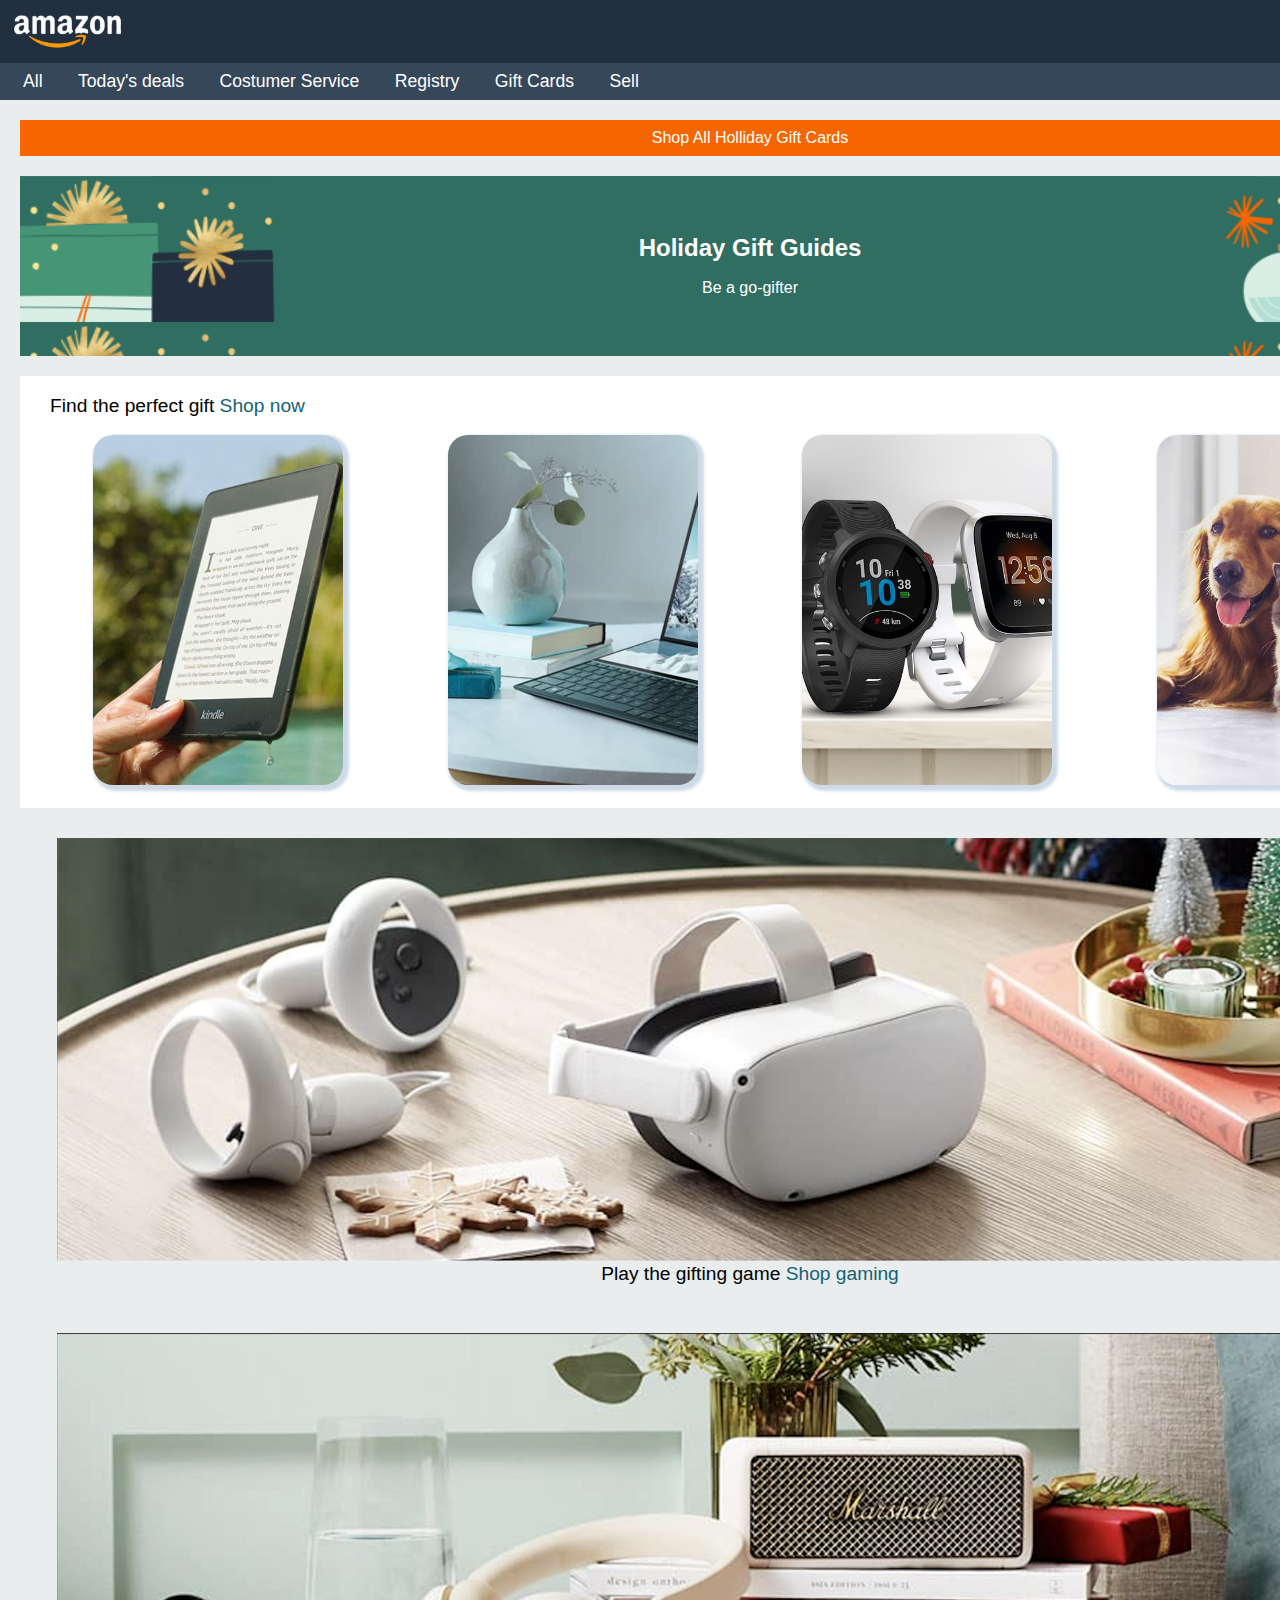
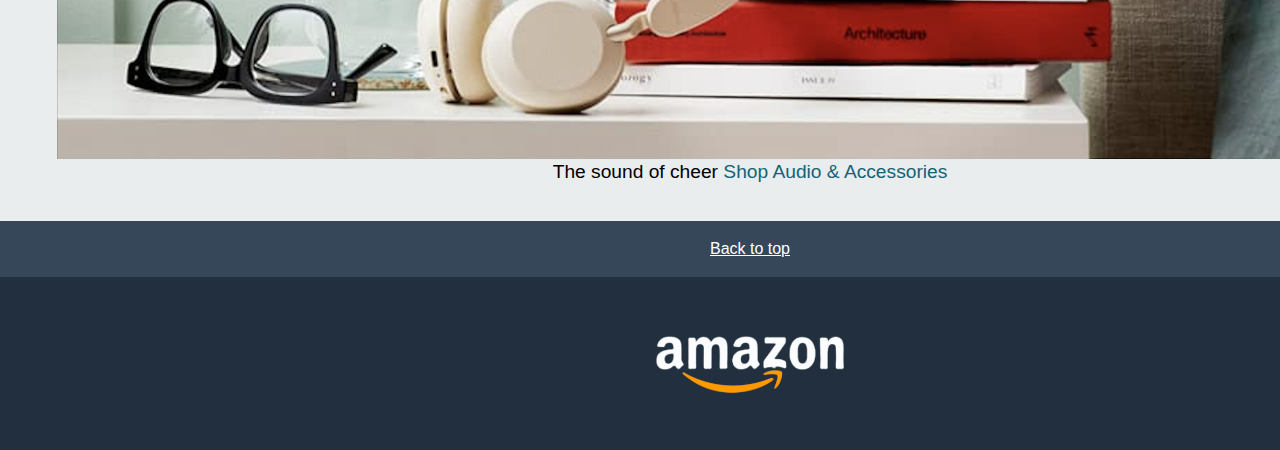
<file: Amazon Page/index.html>
<!DOCTYPE html>
<html lang="en">
  <head>
    <meta charset="UTF-8" />
    <meta name="viewport" content="width=device-width, initial-scale=1.0" />
    <title>Amazon S2L5</title>
    <link rel="stylesheet" href="./assets/css/reset.css" />
    <link rel="stylesheet" href="./assets/css/style.css" />
  </head>
  <body>
    <header>
      <div id="logo">
        <img src="./assets/images/logo.png" alt="amazonlogo" />
      </div>
      <nav>
        <button>All</button>
        <button>Today's deals</button>
        <button>Costumer Service</button>
        <button>Registry</button>
        <button>Gift Cards</button>
        <button>Sell</button>
      </nav>
    </header>
    <main>
      <div id="banner">
        <p>Shop All Holliday Gift Cards</p>
      </div>
      <div id="guide">
        <h1>Holiday Gift Guides</h1>
        <p>Be a go-gifter</p>
      </div>
      <div id="cards">
        <h2>Find the perfect gift <span>Shop now</span></h2>

        <div id="cards">
          <div id="card1"></div>
          <div id="card2"></div>
          <div id="card3"></div>
          <div id="card4"></div>
        </div>
      </div>
      <article>
        <img src="./assets/images/img_9.png" alt="" />
        <h2>Play the gifting game <span>Shop gaming</span></h2>
      </article>
      <article>
        <img src="./assets/images/img_10.png" alt="" />
        <h2>The sound of cheer <span>Shop Audio & Accessories</span></h2>
      </article>
    </main>
    <footer>
      <div id="top">
        <a href="index.html" title="backtotop">Back to top</a>
      </div>
      <div id="footerlogo">
        <img src="./assets/images/logo.png" alt="amazonlogo" />
      </div>
    </footer>
  </body>
</html>
</file>
<file: Amazon Page/assets/css/style.css>
#logo{
    background-color: #212F3E;
    }
#logo img{
   max-height: 40px;
   margin: 10px;
   }
body{
    background-color: #E9EDEE;
    max-width: 1920px;
    min-width: 1500px;
    font-family: Arial, Helvetica, sans-serif;
}
h1{
    font-weight: bold;
    font-size: 1.5rem;
}
h2 {
    font-size: 1.2rem;
}
nav {
    background-color: #364759;
}
button {
    border:none;
    background-color: transparent;
    color: white;
    padding: 8px;
    margin-left: 15px;
}
#banner {
    background-color: #F66600;
    text-align: center;
    color: white;
    padding: 10px;
}
#banner p{
    text-align: center;
}
main {
    margin: 20px;
}
#guide {
    background-image: url(../images/bg-image.png);
    background-size:contain;
    color: white;
    text-align: center;
    padding: 60px;
    margin: 20px auto;
}
#guide p{
    text-align: center;
    margin-top: 20px;
}
#cards{
    text-align: center;
    background-color: white;
}
#cards h2{
    padding-top: 20px;
    padding-left: 30px;
}
#card1{
    background-image: url(../images/img_1.jpg);
    width: 250px;
    height: 350px;
    background-size:cover;
    border-radius: 20px;
    display: inline-block;
    margin: 20px 50px;
    box-shadow: 3px 3px 3px 3px rgb(206, 218, 231);
    background-position: center; 
}
#card2{
    background-image: url(../images/img_2.jpg);
    width: 250px;
    height: 350px;
    background-size:cover;
    border-radius: 20px;
    display: inline-block;
    margin: 20px 50px;
    box-shadow: 3px 3px 3px 3px rgb(206, 218, 231);
    background-position: center;
}
#card3{
    background-image: url(../images/img_3.jpg);
    width: 250px;
    height: 350px;
    background-size: cover;
    border-radius: 20px;
    display: inline-block;
    margin: 20px 50px;
    box-shadow: 3px 3px 3px 3px rgb(206, 218, 231);
    background-position: center;
}
#card4{
    background-image: url(../images/img_4.jpg);
    width: 250px;
    height: 350px;
    background-size:cover;
    border-radius: 20px;
    display: inline-block;
    margin: 20px 50px;
    box-shadow: 3px 3px 3px 3px rgb(206, 218, 231);
    background-position: center;
}
article {
    text-align: center;
}
article h2{
    padding-bottom: 20px;
}
#cards h2, p {
    text-align: left;
}

article img{
    margin: 30px auto 0px auto;
    width: 95%;
}
footer{
    background-color: #212F3E;
    text-align: center;
}
#footerlogo{
   padding: 50px 
}
#footerlogo img{
    max-height: 70px;
}
#top{
    background-color: #364759;
    padding: 20px; 
}
span {
    color: #146274;   
}
footer a{
    color: white;
}
button{
    font-size: 1.1rem;
}
</file>
